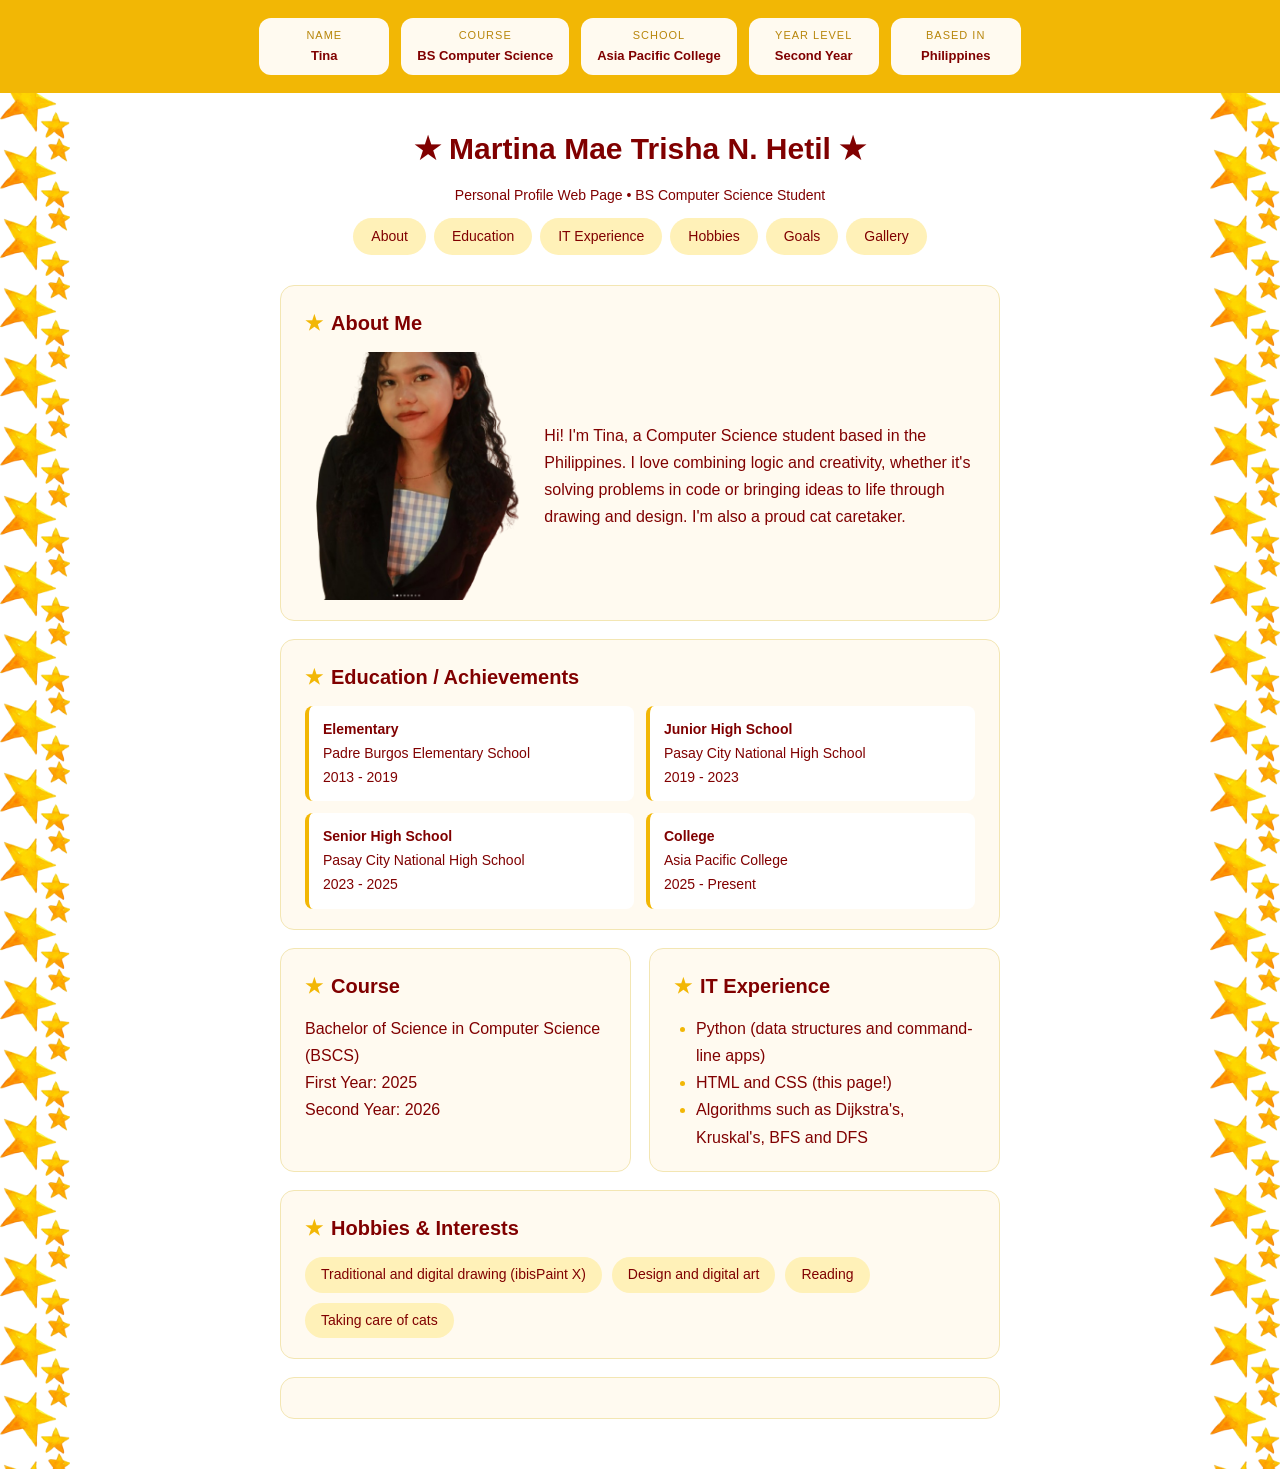
<file: introduction/index.html>
<!DOCTYPE html>
<html lang="en">
<head>
<meta charset="UTF-8">
<meta name="viewport" content="width=device-width, initial-scale=1.0">
<title>Martina Mae Trisha N. Hetil - Personal Profile</title>
<style>
* {
  box-sizing: border-box;
}

html {
  scroll-behavior: smooth;
}

body {
  margin: 0;
  padding: 0 90px;
  font-family: Verdana, Geneva, sans-serif;
  line-height: 1.7;
  color: #800000;
  background-color: white;
  background-image: url(../image/pic4.png), url(../image/pic4.png);
  background-repeat: repeat-y, repeat-y;
  background-position: left top, right top;
  background-size: 70px auto, 70px auto;
}

.topbar {
  display: flex;
  flex-wrap: wrap;
  justify-content: center;
  gap: 12px;
  margin: 0 -90px;
  padding: 18px 90px;
  background: #f2b705;
}

.chip {
  display: flex;
  flex-direction: column;
  align-items: center;
  min-width: 130px;
  padding: 8px 16px;
  background: #fffaf0;
  border-radius: 12px;
  font-size: 13px;
  text-align: center;
}

.chip span {
  font-size: 11px;
  letter-spacing: 1px;
  text-transform: uppercase;
  color: #b8860b;
}

.hero {
  display: flex;
  flex-direction: column;
  align-items: center;
  gap: 10px;
  max-width: 720px;
  margin: 0 auto;
  padding: 30px 0 10px;
  text-align: center;
}

.hero h1 {
  margin: 0;
  font-size: 30px;
}

.hero p {
  margin: 0;
  font-size: 14px;
}

.menu {
  display: flex;
  flex-wrap: wrap;
  justify-content: center;
  gap: 8px;
}

.menu a {
  padding: 7px 18px;
  font-size: 14px;
  text-decoration: none;
  color: #800000;
  background: #fff1b8;
  border-radius: 25px;
}

.menu a:hover {
  background: #800000;
  color: #fffaf0;
}

.page {
  display: grid;
  grid-template-columns: 1fr 1fr;
  gap: 18px;
  max-width: 720px;
  margin: 0 auto;
  padding: 20px 0 50px;
}

.card {
  padding: 20px 24px;
  background: #fffaf0;
  border: 1px solid #f3e6b3;
  border-radius: 14px;
}

.wide {
  grid-column: 1 / span 2;
}

.card h2 {
  margin: 0 0 12px;
  font-size: 20px;
}

.card h2 span {
  margin-right: 8px;
  color: #f2b705;
}

.card p {
  margin: 0;
}

.profile {
  display: grid;
  grid-template-columns: 1fr 2fr;
  gap: 24px;
  align-items: center;
}

.profile img,
.gallery img {
  display: block;
  width: 100%;
  height: auto;
  border-radius: 12px;
}

.edu-grid {
  display: grid;
  grid-template-columns: 1fr 1fr;
  gap: 12px;
}

.edu-item {
  padding: 12px 14px;
  background: white;
  border-left: 4px solid #f2b705;
  border-radius: 8px;
  font-size: 14px;
}

.edu-item strong {
  display: block;
}

ul {
  margin: 0;
  padding-left: 22px;
}

li::marker {
  color: #f2b705;
}

.pills {
  display: flex;
  flex-wrap: wrap;
  gap: 10px;
}

.pills span {
  padding: 6px 16px;
  background: #fff1b8;
  border-radius: 25px;
  font-size: 14px;
}

.gallery {
  display: grid;
  grid-template-columns: 1fr 2fr;
  gap: 14px;
  align-items: center;
}

.goals {
  display: grid;
  grid-template-columns: 1fr 1fr;
  gap: 12px;
}

.goal {
  padding: 12px 16px;
  background: white;
  border-left: 4px solid #f2b705;
  border-radius: 8px;
  font-size: 14px;
}

a {
  color: #800000;
}

.footer {
  display: flex;
  justify-content: center;
  gap: 20px;
  padding-bottom: 40px;
  font-size: 14px;
}

@media (max-width: 600px) {
  body {
    padding: 0 40px;
    background-size: 30px auto, 30px auto;
  }

  .topbar {
    margin: 0 -40px;
    padding: 14px 40px;
  }

  .page,
  .profile,
  .edu-grid,
  .gallery,
  .goals {
    grid-template-columns: 1fr;
  }

  .wide {
    grid-column: 1;
  }
}
</style>
</head>
<body>

<header class="topbar" id="top">
  <div class="chip"><span>Name</span><strong>Tina</strong></div>
  <div class="chip"><span>Course</span><strong>BS Computer Science</strong></div>
  <div class="chip"><span>School</span><strong>Asia Pacific College</strong></div>
  <div class="chip"><span>Year Level</span><strong>Second Year</strong></div>
  <div class="chip"><span>Based In</span><strong>Philippines</strong></div>
</header>

<section class="hero">
  <h1>★ Martina Mae Trisha N. Hetil ★</h1>
  <p>Personal Profile Web Page &bull; BS Computer Science Student</p>
  <nav class="menu">
    <a href="#about">About</a>
    <a href="#education">Education</a>
    <a href="#experience">IT Experience</a>
    <a href="#hobbies">Hobbies</a>
    <a href="#goals">Goals</a>
    <a href="#gallery">Gallery</a>
  </nav>
</section>

<main class="page">

  <section class="card wide" id="about">
    <h2><span>★</span>About Me</h2>
    <div class="profile">
      <img src="../image/pic3.png" alt="Photo of Tina">
      <p>
        Hi! I'm Tina, a Computer Science student based in the Philippines.
        I love combining logic and creativity, whether it's solving problems in code
        or bringing ideas to life through drawing and design. I'm also a proud cat caretaker.
      </p>
    </div>
  </section>

  <section class="card wide" id="education">
    <h2><span>★</span>Education / Achievements</h2>
    <div class="edu-grid">
      <div class="edu-item"><strong>Elementary</strong>Padre Burgos Elementary School<br>2013 - 2019</div>
      <div class="edu-item"><strong>Junior High School</strong>Pasay City National High School<br>2019 - 2023</div>
      <div class="edu-item"><strong>Senior High School</strong>Pasay City National High School<br>2023 - 2025</div>
      <div class="edu-item"><strong>College</strong>Asia Pacific College<br>2025 - Present</div>
    </div>
  </section>

  <section class="card" id="course">
    <h2><span>★</span>Course</h2>
    <p>
      Bachelor of Science in Computer Science (BSCS)<br>
      First Year: 2025<br>
      Second Year: 2026
    </p>
  </section>

  <section class="card" id="experience">
    <h2><span>★</span>IT Experience</h2>
    <ul>
      <li>Python (data structures and command-line apps)</li>
      <li>HTML and CSS (this page!)</li>
      <li>Algorithms such as Dijkstra's, Kruskal's, BFS and DFS</li>
    </ul>
  </section>

  <section class="card wide" id="hobbies">
    <h2><span>★</span>Hobbies &amp; Interests</h2>
    <div class="pills">
      <span>Traditional and digital drawing (ibisPaint X)</span>
      <span>Design and digital art</span>
      <span>Reading</span>
      <span>Taking care of cats</span>
    </div>
  </section>

  <section class="card wide" id="goals">
</file>
